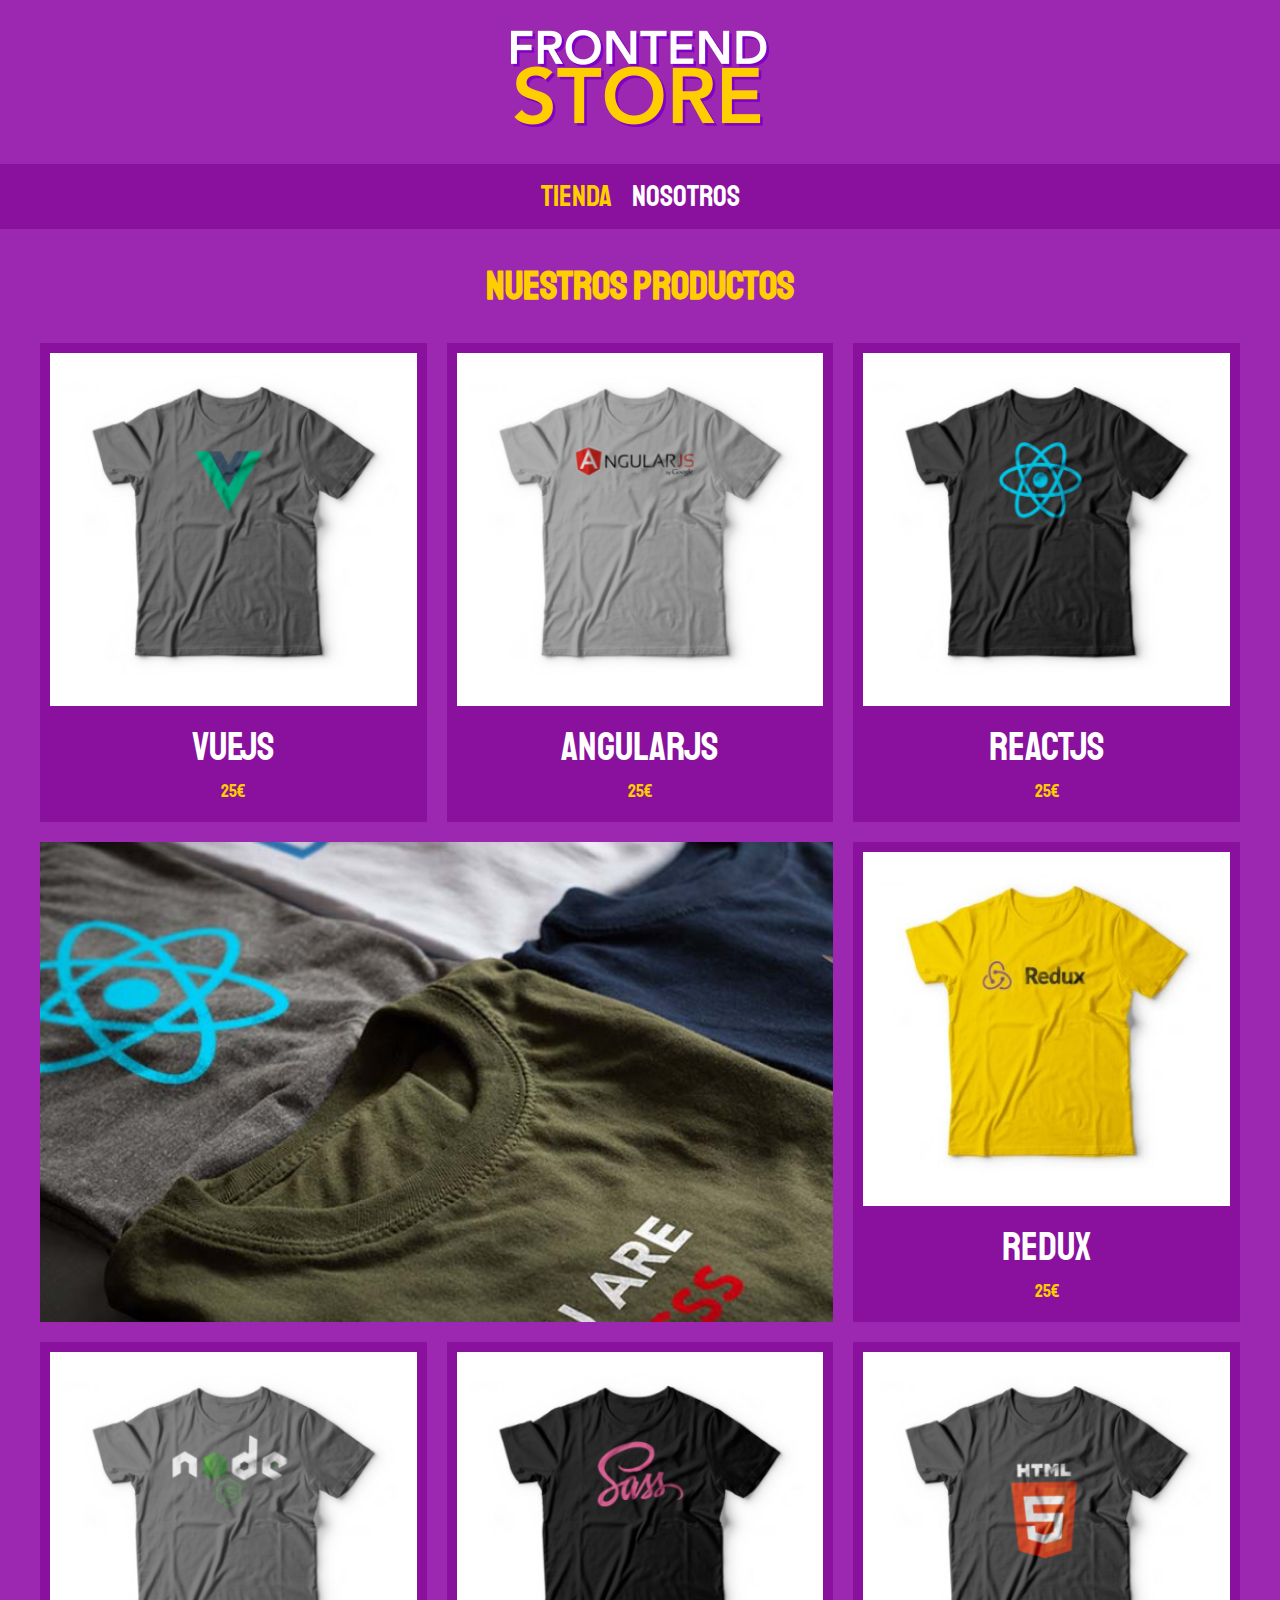
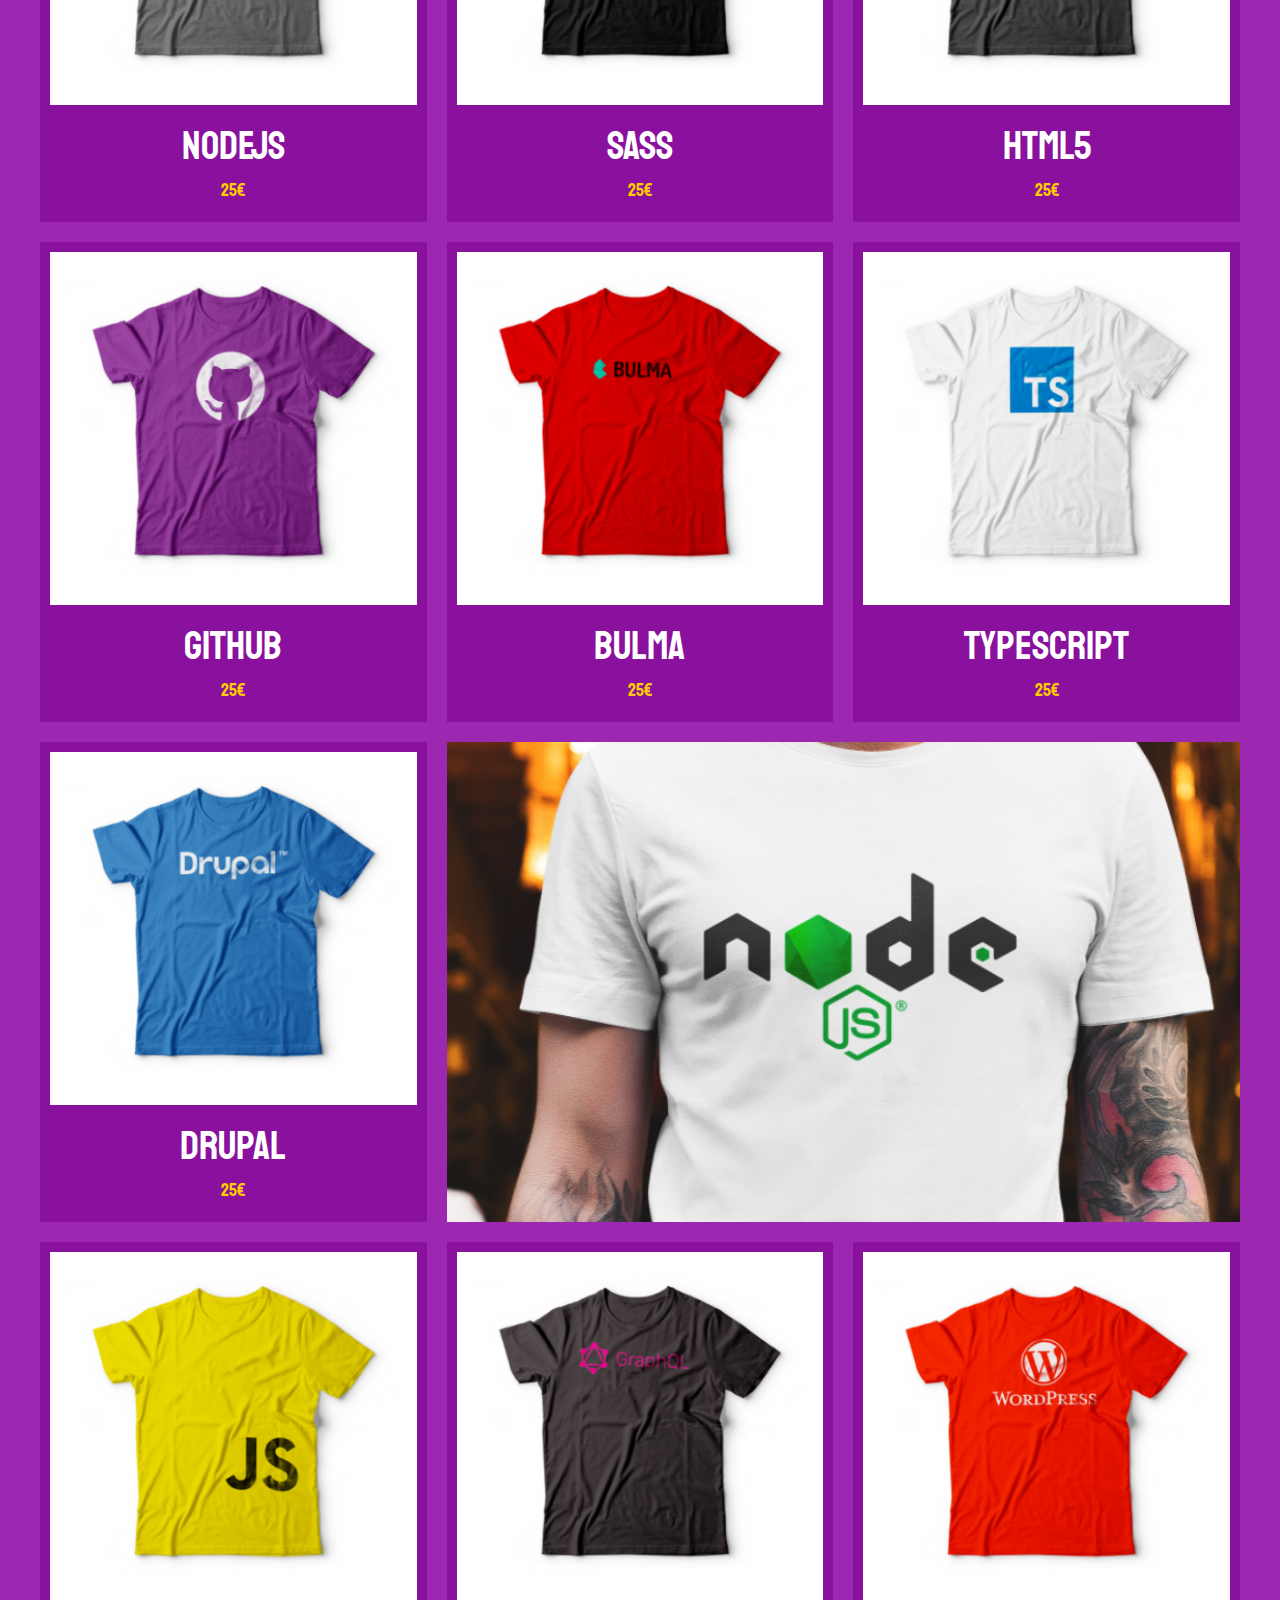
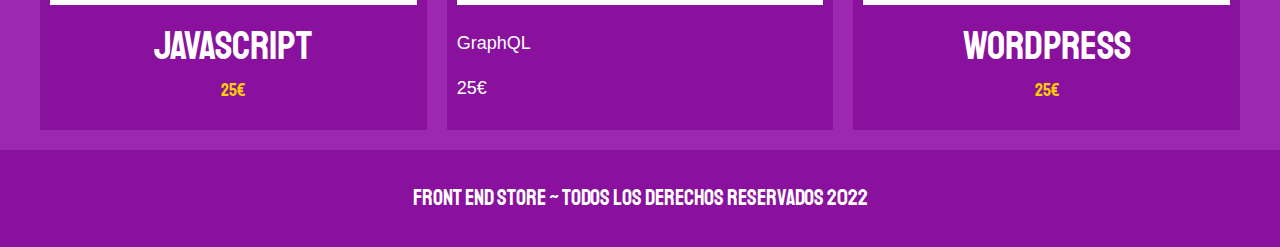
<file: index.html>
<!DOCTYPE html>
<html lang="en">
<head>
    <meta charset="UTF-8">
    <meta http-equiv="X-UA-Compatible" content="IE=edge">
    <meta name="viewport" content="width=device-width, initial-scale=1.0">
    <title>FrontEnd Store</title>
    <link rel="stylesheet" href="css/normalize.css">
    <link rel="preconnect" href="https://fonts.googleapis.com">
    <link rel="preconnect" href="https://fonts.gstatic.com" crossorigin>
    <link href="https://fonts.googleapis.com/css2?family=Staatliches&display=swap" rel="stylesheet"> 
    <link rel="stylesheet" href="css/style.css">

</head>
<body>
    <header class="header">
        <a href="index.html">
            <img class="header__logo" src="img/logo.png" alt="logotype">
        </a>
    </header>
    
    <nav class="nav">
        <a class="nav__link nav__link--active" href="index.html">Tienda</a>
        <a class="nav__link" href="nosotros.html">Nosotros</a>
    </nav>
    
    <main class="container">
        <h1>Nuestros productos</h1>
        <div class="grid">
            <div class="product">
                <a href="productos.html">
                    <img class="product__image" src="img/1.jpg" alt="imagen camisa">
                    <div class="product__inf">
                        <p class="product__name">VueJS</p>
                        <p class="product__price">25€</p>
                    </div>
                </a>
            </div>
            <div class="product">
                <a href="productos.html">
                    <img class="product__image" src="img/2.jpg" alt="imagen camisa">
                    <div class="product__inf">
                        <p class="product__name">AngularJS</p>
                        <p class="product__price">25€</p>
                    </div>
                </a>
            </div>
            <div class="product">
                <a href="productos.html">
                    <img class="product__image" src="img/3.jpg" alt="imagen camisa">
                    <div class="product__inf">
                        <p class="product__name">ReactJS</p>
                        <p class="product__price">25€</p>
                    </div>
                </a>
            </div>
            <div class="product">
                <a href="productos.html">
                    <img class="product__image" src="img/4.jpg" alt="imagen camisa">
                    <div class="product__inf">
                        <p class="product__name">Redux</p>
                        <p class="product__price">25€</p>
                    </div>
                </a>
            </div>
            <div class="product">
                <a href="productos.html">
                    <img class="product__image" src="img/5.jpg" alt="imagen camisa">
                    <div class="product__inf">
                        <p class="product__name">NodeJS</p>
                        <p class="product__price">25€</p>
                    </div>
                </a>
            </div>
            <div class="product">
                <a href="productos.html">
                    <img class="product__image" src="img/6.jpg" alt="imagen camisa">
                    <div class="product__inf">
                        <p class="product__name">Sass</p>
                        <p class="product__price">25€</p>
                    </div>
                </a>
            </div>
            <div class="product">
                <a href="productos.html">
                    <img class="product__image" src="img/7.jpg" alt="imagen camisa">
                    <div class="product__inf">
                        <p class="product__name">Html5</p>
                        <p class="product__price">25€</p>
                    </div>
                </a>
            </div>
            <div class="product">
                <a href="productos.html">
                    <img class="product__image" src="img/8.jpg" alt="imagen camisa">
                    <div class="product__inf">
                        <p class="product__name">GitHub</p>
                        <p class="product__price">25€</p>
                    </div>
                </a>
            </div>
            <div class="product">
                <a href="productos.html">
                    <img class="product__image" src="img/9.jpg" alt="imagen camisa">
                    <div class="product__inf">
                        <p class="product__name">BULMA</p>
                        <p class="product__price">25€</p>
                    </div>
                </a>
            </div>
            <div class="product">
                <a href="productos.html">
                    <img class="product__image" src="img/10.jpg" alt="imagen camisa">
                    <div class="product__inf">
                        <p class="product__name">TypeScript</p>
                        <p class="product__price">25€</p>
                    </div>
                </a>
            </div>
            <div class="product">
                <a href="productos.html">
                    <img class="product__image" src="img/11.jpg" alt="imagen camisa">
                    <div class="product__inf">
                        <p class="product__name">Drupal</p>
                        <p class="product__price">25€</p>
                    </div>
                </a>
            </div>
            <div class="product">
                <a href="productos.html">
                    <img class="product__image" src="img/12.jpg" alt="imagen camisa">
                    <div class="product__inf">
                        <p class="product__name">JavaScript</p>
                        <p class="product__price">25€</p>
                    </div>
                </a>
            </div>
            <div class="product">
                <a href="productos.html">
                    <img class="product__image" src="img/13.jpg" alt="imagen camisa">
                    <div class="product__inf">
                        <p class="producto__name">GraphQL</p>
                        <p class="producto__price">25€</p>
                    </div>
                </a>
            </div>
            <div class="product">
                <a href="productos.html">
                    <img class="product__image" src="img/14.jpg" alt="imagen camisa">
                    <div class="product__inf">
                        <p class="product__name">WordPress</p>
                        <p class="product__price">25€</p>
                    </div>
                </a>
            </div>

            <div class="graf graf--shirt"></div>
            <div class="graf graf--node"></div>
        </div>
    </main>
    <footer class="footer">
        <p class="footer__text">Front End Store ~ Todos los derechos reservados 2022</p>
    </footer>
</body>
</html>
</file>
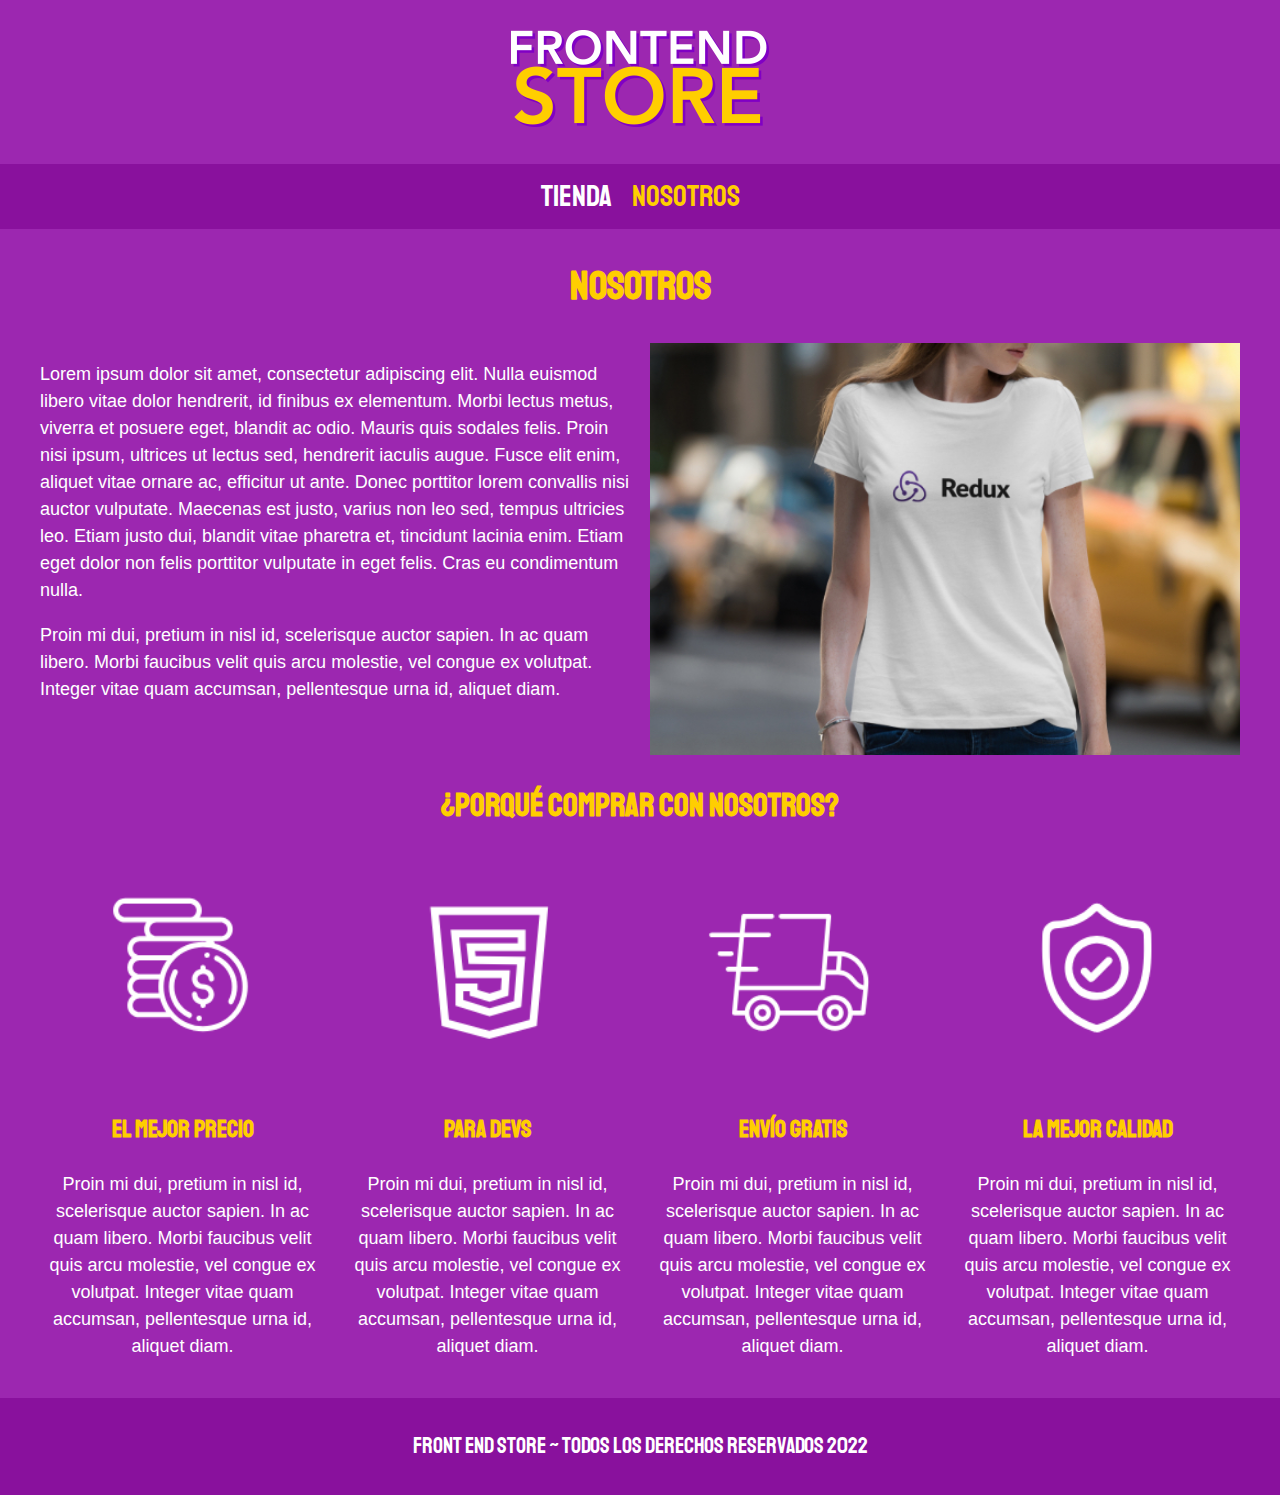
<file: nosotros.html>
<!DOCTYPE html>
<html lang="en">
<head>
    <meta charset="UTF-8">
    <meta http-equiv="X-UA-Compatible" content="IE=edge">
    <meta name="viewport" content="width=device-width, initial-scale=1.0">
    <title>FrontEnd Store</title>
    <link rel="stylesheet" href="css/normalize.css">
    <link rel="preconnect" href="https://fonts.googleapis.com">
    <link rel="preconnect" href="https://fonts.gstatic.com" crossorigin>
    <link href="https://fonts.googleapis.com/css2?family=Staatliches&display=swap" rel="stylesheet"> 
    <link rel="stylesheet" href="css/style.css">

</head>
<body>
    <header class="header">
        <a href="index.html">
            <img class="header__logo" src="img/logo.png" alt="logotype">
        </a>
    </header>
    
    <nav class="nav">
        <a class="nav__link" href="index.html">Tienda</a>
        <a class="nav__link nav__link--active" href="nosotros.html">Nosotros</a>
    </nav>
    
    <main class="container">
        <h1>Nosotros</h1>

        <div class="nosotros">
            <div class="nosotros__content">
                <p>
                    Lorem ipsum dolor sit amet, consectetur adipiscing elit. Nulla euismod libero vitae dolor hendrerit, id finibus ex elementum. Morbi lectus metus, viverra et posuere eget, blandit ac odio. Mauris quis sodales felis. Proin nisi ipsum, ultrices ut lectus sed, hendrerit iaculis augue. Fusce elit enim, aliquet vitae ornare ac, efficitur ut ante. Donec porttitor lorem convallis nisi auctor vulputate. Maecenas est justo, varius non leo sed, tempus ultricies leo. Etiam justo dui, blandit vitae pharetra et, tincidunt lacinia enim. Etiam eget dolor non felis porttitor vulputate in eget felis. Cras eu condimentum nulla. 
                </p>
                <p>
                    Proin mi dui, pretium in nisl id, scelerisque auctor sapien. In ac quam libero. Morbi faucibus velit quis arcu molestie, vel congue ex volutpat. Integer vitae quam accumsan, pellentesque urna id, aliquet diam. 
                </p>
            </div>
            <img class="nosotros__img" src="img/nosotros.jpg" alt="imagen nosotros">
        </div>
    </main>

    <section class="container buy">
        <h2 class="buy__title">¿Porqué Comprar con nosotros?</h2>
        <div class="blocks">
            <div class="block">
                <img src="img/icono_1.png">
                <h3>El mejor precio</h3>
                <p>
                    Proin mi dui, pretium in nisl id, scelerisque auctor sapien. In ac quam libero. Morbi faucibus velit quis arcu molestie, vel congue ex volutpat. Integer vitae quam accumsan, pellentesque urna id, aliquet diam. 
                </p>
            
            </div>
    
            <div class="block">
                <img src="img/icono_2.png">
                <h3>Para devs</h3>
                <p>
                    Proin mi dui, pretium in nisl id, scelerisque auctor sapien. In ac quam libero. Morbi faucibus velit quis arcu molestie, vel congue ex volutpat. Integer vitae quam accumsan, pellentesque urna id, aliquet diam. 
                </p>
            </div>

            <div class="block">
                <img class="block__img" src="img/icono_3.png">
                <h3>Envío gratis</h3>
                <p>
                    Proin mi dui, pretium in nisl id, scelerisque auctor sapien. In ac quam libero. Morbi faucibus velit quis arcu molestie, vel congue ex volutpat. Integer vitae quam accumsan, pellentesque urna id, aliquet diam. 
                </p>
            </div>
            
            <div class="block">
                <img src="img/icono_4.png">
                <h3>La mejor calidad</h3>
                <p>
                    Proin mi dui, pretium in nisl id, scelerisque auctor sapien. In ac quam libero. Morbi faucibus velit quis arcu molestie, vel congue ex volutpat. Integer vitae quam accumsan, pellentesque urna id, aliquet diam. 
                </p>
            </div>
            
        </div>
    </section>
    <footer class="footer">
        <p class="footer__text">Front End Store ~ Todos los derechos reservados 2022</p>
    </footer>
</body>
</html>
</file>
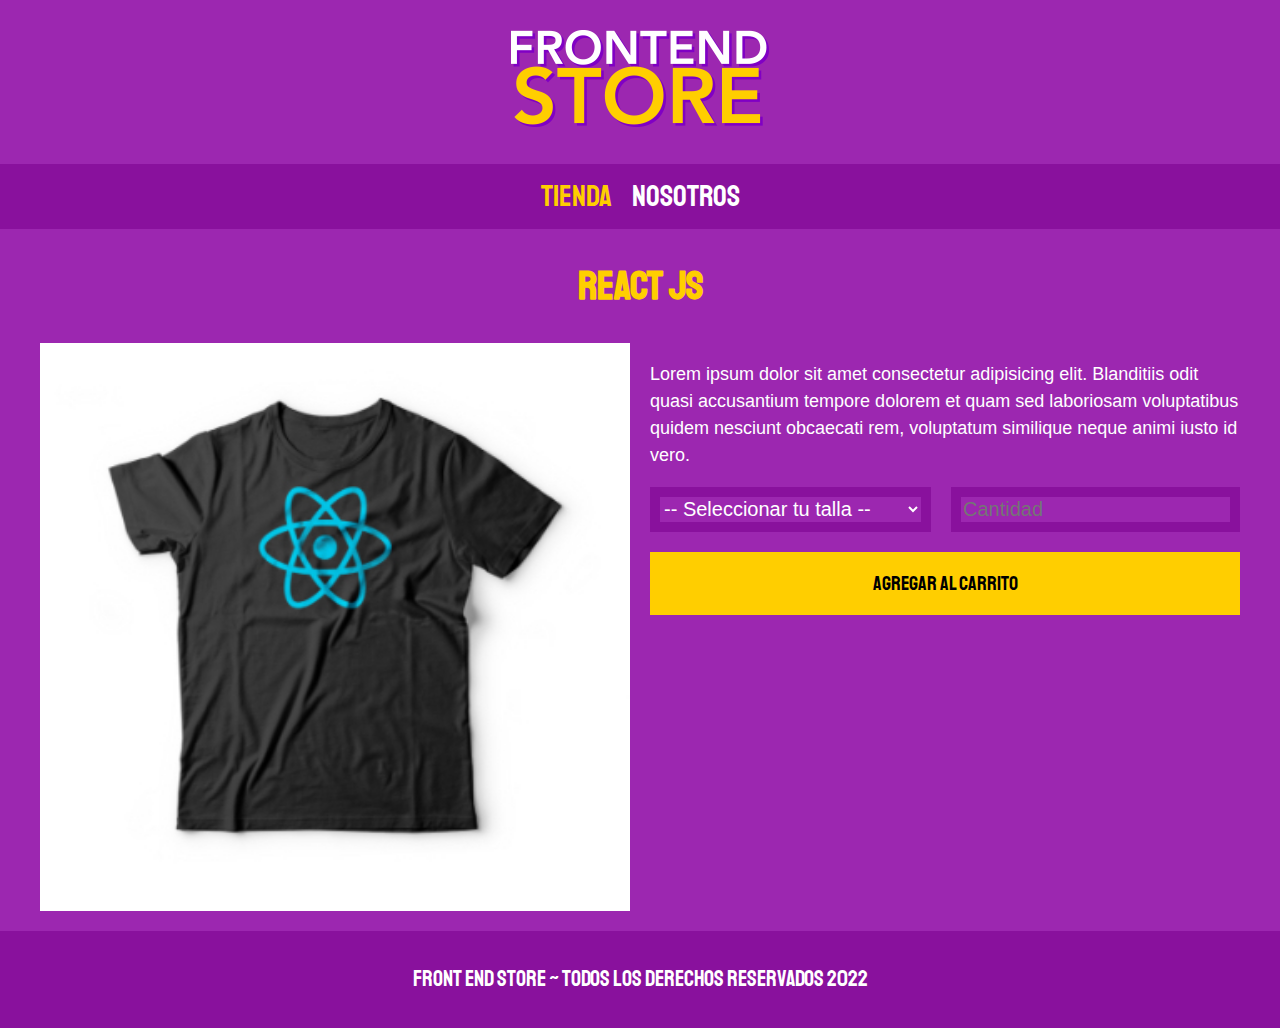
<file: productos.html>
<!DOCTYPE html>
<html lang="en">
<head>
    <meta charset="UTF-8">
    <meta http-equiv="X-UA-Compatible" content="IE=edge">
    <meta name="viewport" content="width=device-width, initial-scale=1.0">
    <title>FrontEnd Store</title>
    <link rel="stylesheet" href="css/normalize.css">
    <link rel="preconnect" href="https://fonts.googleapis.com">
    <link rel="preconnect" href="https://fonts.gstatic.com" crossorigin>
    <link href="https://fonts.googleapis.com/css2?family=Staatliches&display=swap" rel="stylesheet"> 
    <link rel="stylesheet" href="css/style.css">

</head>
<body>
    <header class="header">
        <a href="index.html">
            <img class="header__logo" src="img/logo.png" alt="logotype">
        </a>
    </header>
    
    <nav class="nav">
        <a class="nav__link nav__link--active" href="index.html">Tienda</a>
        <a class="nav__link" href="nosotros.html">Nosotros</a>
    </nav>
    
    <main class="container">
        <h1>React JS</h1>
        <div class="shirt">
            <img class="shirt__img" src="img/3.jpg" alt="imagen_camisa">

            <div class="shirt__content">
                <p>
                    Lorem ipsum dolor sit amet consectetur adipisicing elit. Blanditiis odit quasi accusantium tempore dolorem et quam sed laboriosam voluptatibus quidem nesciunt obcaecati rem, voluptatum similique neque animi iusto id vero.
                </p>

                <form class="form">
                    <select class="form__default">
                        <option disabled selected>-- Seleccionar tu talla --</option>
                        <option>S</option>
                        <option>M</option>
                        <option>L</option>
                        <option>XL</option>
                    </select>
                    <input class="form__default" type="number" placeholder="Cantidad" min="1">
                    <input class="form__submit" type="submit" value="Agregar al carrito">
                </form>
            </div>
        </div>
    </main>
    <footer class="footer">
        <p class="footer__text">Front End Store ~ Todos los derechos reservados 2022</p>
    </footer>
</body>
</html>
</file>
<file: css/style.css>
:root {
    --primary-color: #9C27B0;
    --dark-primary-color: #89119D;
    --secondary-color:#FFCE00;
    --dark-secondary-color: rgb(233,287,2);
    --white: #FFF;
    --dark: #000;

    --pricipal-font: 'Staatliches', cursive;
}

html {
    box-sizing: border-box;
    font-size: 62.5%;
}
*, *:before, *:after {
    box-sizing: inherit;
}

/** Globales **/
body {
    background-color: var(--primary-color);
    font-size: 1.6rem;
    line-height: 1.5;
}

p {
    font-size: 1.8rem;
    font-family: Arial, Helvetica, sans-serif;
    color: var(--white);
}

a {
    text-decoration: none;
}

img {
    width: 100%;
}

.container {
    max-width: 120rem;
    margin: 0 auto;
}

h1, h2, h3 {
    text-align: center;
    color: var(--secondary-color);
    font-family: var(--pricipal-font);
}

h1 {
    font-size: 4rem;
}

h2 {
    font-size: 3.2rem;
}

h3 {
    font-size: 2.4rem;
}

/**Header**/
.header {
    display: flex;
    justify-content: center;
}

.header__logo {
    margin: 3rem 0;
}

/**Footer**/
.footer {
    background-color: var(--dark-primary-color);
    padding: 1rem 0;
    margin-top: 2rem;
}

.footer__text{
    font-family: var(--pricipal-font);
    text-align: center;
    font-size: 2.2rem;
}

/**Nav**/
.nav {
    background-color: var(--dark-primary-color);
    padding: 1rem 0;
    display: flex;
    justify-content: center;
    gap: 2rem
}

.nav__link {
    font-family: var(--pricipal-font);
    color: var(--white);
    font-size: 3rem;
}

.nav__link--active, .nav__link:hover {
    color: var(--secondary-color);
}
/**Grid**/
.grid {
    display: grid;
    grid-template-columns: repeat(2, 1fr);
    gap: 2rem;
}

@media (min-width: 768px) {
    .grid {
        grid-template-columns: repeat(3, 1fr);
    }
}
/**Productos**/

.product{
    background-color: var(--dark-primary-color);
    padding: 1rem;
}

.product__name,
.product__price {
    font-family: var(--pricipal-font);
    margin: 1rem 0;
    text-align: center;
    line-height: 1.2;
}
.product__name{
    font-size: 4rem;
}

.product__price{
    font: 2.8rem;
    color: var(--secondary-color);
}

/**Graficos**/
.graf {
    min-height: 30rem;
    background-repeat: no-repeat;
    background-size: cover;
    grid-column: 1 / 3;
}

.graf--shirt {
    grid-row: 2 / 3;
    background-image:url(../img/grafico1.jpg);
}
.graf--node{
    background-image: url(../img/grafico2.jpg);
    grid-row:8 / 9;
}
@media (min-width: 768px) {
    .graf--node{
        grid-row: 5 / 6;
        grid-column: 2/ 4;
    }
}

/**Nosotros**/
.nosotros{
    display: grid;
}
@media (min-width: 768px) {
    .nosotros{
        grid-template-columns: repeat(2, 1fr);
        column-gap: 2rem;
    }
}
.nosotros__img{
    grid-row: 1 / 2;
}
@media (min-width: 768px) {
    .nosotros__img{
        grid-column: 2 / 3;
    }
}

/**Bloques**/
.blocks{
    display:grid;
    grid-template-columns: repeat(2, 1fr);
    gap: 2rem;
}
@media (min-width: 768px) {
    .blocks{
        grid-template-columns: repeat(4, 1fr);

    }
}
.block {
    text-align: center;
}

.block__title{
    margin: 0;
}

/**Página del producto**/
@media (min-width: 768px) {
    .shirt{
        display: grid;
        grid-template-columns: repeat(2, 1fr);
        column-gap: 2rem;
    }
}

.form{
    display: grid;
    grid-template-columns: repeat(2, 1fr);
    gap: 2rem;
}

.form__default{
    border: 1rem solid var(--dark-primary-color);
    background-color: transparent;
    color: var(--white);
    font-size: 2rem;
    font-family: Arial, Helvetica, sans-serif;
}

.form__submit{
    background-color: var(--secondary-color);
    border: none;
    font-size: 2rem;
    font-family: var(--pricipal-font);
    padding: 2rem;
    transition: background-color .3s ease;
    grid-column: 1 / 3;
}

.form__submit:hover{
    cursor: pointer;
    background-color: var(--dark-secondary-color);
}
</file>
